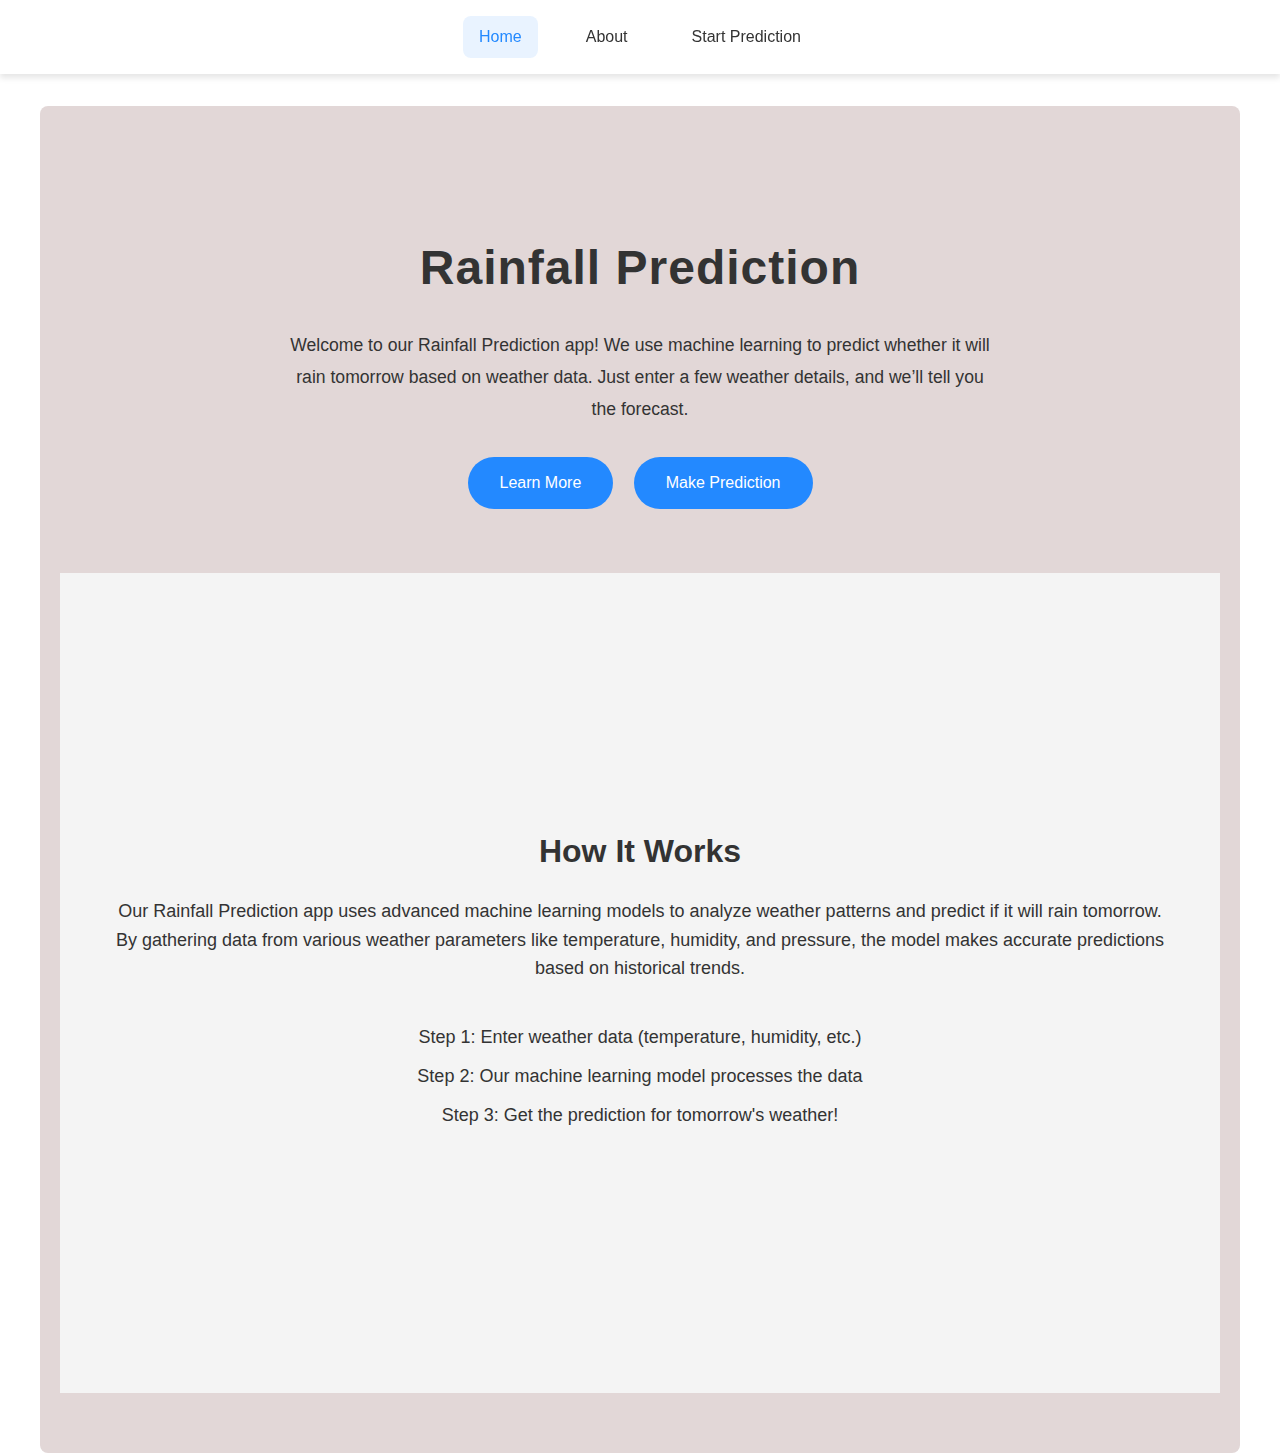
<file: templates/index.html>
<!DOCTYPE html>
<html lang="en">
  <head>
    <meta charset="utf-8" />
    <meta name="viewport" content="width=device-width, initial-scale=1.0" />
    <title>Rainfall Prediction</title>
    <style>
      /* Global Styles */
      :root {
        --primary: #2389ff;
        --secondary: #03a9f4;
        --dark: #333;
        --light: #f8f9fa;
        --success: #28a745;
        --danger: #dc3545;
        --warning: #ffc107;
        --info: #17a2b8;
        --shadow: 0 4px 6px rgba(0, 0, 0, 0.1);
        --border-radius: 8px;
        --transition: all 0.3s ease;
      }

      * {
        margin: 0;
        padding: 0;
        box-sizing: border-box;
        font-family: "Segoe UI", Tahoma, Geneva, Verdana, sans-serif;
      }

      body {
        color: var(--dark);
        line-height: 1.6;
      }

      /* Navigation */
      nav {
        background-color: #fff;
        box-shadow: var(--shadow);
        position: sticky;
        top: 0;
        z-index: 100;
      }

      .nav-container {
        max-width: 1200px;
        margin: 0 auto;
        padding: 1rem;
      }

      .navigation {
        display: flex;
        justify-content: center;
        gap: 2rem;
      }

      .navigation a {
        color: var(--dark);
        text-decoration: none;
        font-weight: 500;
        padding: 0.5rem 1rem;
        border-radius: var(--border-radius);
        transition: var(--transition);
        cursor: pointer;
      }

      .navigation a:hover {
        background-color: rgba(35, 137, 255, 0.1);
        color: var(--primary);
      }

      .active-nav {
        color: var(--primary) !important;
        background-color: rgba(35, 137, 255, 0.1);
      }

      /* Sections */
      section {
        padding: 2rem 1rem;
        max-width: 1200px;
        margin: 0 auto;
        min-height: calc(100vh - 80px);
        display: flex;
        flex-direction: column;
        justify-content: center;
      }

      /* Home Section */
      #home {
        text-align: center;
        position: relative;
        border-radius: var(--border-radius);
        margin-top: 2rem;
      }

      #home::before {
        content: "";
        position: absolute;
        top: 0;
        left: 0;
        width: 100%;
        height: 100%;
        text:var(--dark)
        border-radius: var(--border-radius);
      }

      .content {
        position: relative;
        z-index: 1;
        padding: 4rem 2rem;
      }

      .info {
        max-width: 700px;
        margin: 0 auto;
      }

      .info h2 {
        font-size: 3rem;
        margin-bottom: 1.5rem;
        letter-spacing: 1px;
      }

      .info h2 span {
        color: var(--secondary);
      }

      .info p {
        margin-bottom: 2rem;
        font-size: 1.1rem;
        line-height: 1.8;
      }

      .info-btn {
        display: inline-block;
        background-color: var(--primary);
        color: white;
        padding: 0.8rem 2rem;
        margin: 0 0.5rem;
        border-radius: 50px;
        text-decoration: none;
        transition: var(--transition);
        font-weight: 500;
        border: none;
        cursor: pointer;
      }

      .info-btn:hover {
        background-color: #1a75d2;
        transform: translateY(-3px);
        box-shadow: 0 10px 20px rgba(0, 0, 0, 0.2);
      }

      /* About Section */
      #about {
        background-color: white;
        border-radius: var(--border-radius);
        box-shadow: var(--shadow);
        padding: 3rem;
        margin: 2rem auto;
      }

      #about h2 {
        font-size: 2.5rem;
        margin-bottom: 1.5rem;
        color: var(--primary);
        text-align: center;
      }

      .about-content {
        font-size: 1.1rem;
        text-align: justify;
      }

      .about-content a {
        color: var(--primary);
        text-decoration: none;
        font-weight: 500;
      }

      .about-content a:hover {
        text-decoration: underline;
      }

      /* Predict Section */
      #predict {
        margin: 2rem auto;
      }

      .form {
        background-color: white;
        border-radius: var(--border-radius);
        box-shadow: var(--shadow);
        padding: 2rem;
      }

      .ph1 {
        font-size: 2.5rem;
        margin-bottom: 2rem;
        color: var(--primary);
        text-align: center;
      }

      .ml-input {
        margin-bottom: 2rem;
      }

      .row {
        display: grid;
        grid-template-columns: repeat(auto-fit, minmax(300px, 1fr));
        gap: 2rem;
      }

      .col1,
      .col2,
      .col3,
      .col4 {
        display: flex;
        flex-direction: column;
        gap: 1rem;
      }

      input,
      select {
        width: 100%;
        padding: 0.8rem 1rem;
        border: 1px solid #ddd;
        border-radius: var(--border-radius);
        font-size: 1rem;
        transition: var(--transition);
      }

      input:focus,
      select:focus {
        outline: none;
        border-color: var(--primary);
        box-shadow: 0 0 0 3px rgba(35, 137, 255, 0.2);
      }

      select {
        appearance: none;
        background-image: url("data:image/svg+xml,%3Csvg xmlns='http://www.w3.org/2000/svg' width='16' height='16' fill='%23333' viewBox='0 0 16 16'%3E%3Cpath d='M7.247 11.14L2.451 5.658C1.885 5.013 2.345 4 3.204 4h9.592a1 1 0 0 1 .753 1.659l-4.796 5.48a1 1 0 0 1-1.506 0z'/%3E%3C/svg%3E");
        background-repeat: no-repeat;
        background-position: right 1rem center;
        background-size: 16px 12px;
        padding-right: 2.5rem;
      }

      button {
        display: block;
        background-color: var(--primary);
        color: white;
        padding: 1rem 2rem;
        border: none;
        border-radius: 50px;
        font-size: 1.1rem;
        font-weight: 500;
        cursor: pointer;
        transition: var(--transition);
        margin: 0 auto;
      }

      button:hover {
        background-color: #1a75d2;
        transform: translateY(-3px);
        box-shadow: 0 10px 20px rgba(0, 0, 0, 0.1);
      }

      /* Utility Classes */
      .hidden {
        display: none;
      }

      /* Card Layout for Form Fields */
      .input-card {
        background-color: #f8f9fa;
        border-radius: var(--border-radius);
        padding: 1rem;
        transition: var(--transition);
      }

      .input-card:hover {
        box-shadow: 0 5px 15px rgba(0, 0, 0, 0.1);
      }

      .input-group {
        margin-bottom: 0.5rem;
      }

      .input-group label {
        display: block;
        margin-bottom: 0.5rem;
        font-weight: 500;
        color: #555;
      }

      .field-section {
        margin-bottom: 2rem;
      }

      .field-title {
        font-size: 1.2rem;
        margin-bottom: 1rem;
        color: var(--primary);
        border-bottom: 2px solid var(--primary);
        padding-bottom: 0.5rem;
        font-weight: 500;
      }

      /* Responsive Design */
      @media (max-width: 768px) {
        .row {
          grid-template-columns: 1fr;
        }

        .navigation {
          flex-direction: column;
          align-items: center;
          gap: 0.5rem;
        }

        .info h2 {
          font-size: 2rem;
        }

        #about,
        .form {
          padding: 1.5rem;
        }
      }
    </style>
  </head>

  <body>
    <nav>
      <header class="nav-container">
        <div class="navigation">
          <a id="nav-home" onclick="navFunction('home')" class="active-nav"
            >Home</a
          >
          <a id="nav-about" onclick="navFunction('about')">About</a>
          <a id="nav-predict" onclick="navFunction('predict')"
            >Start Prediction</a
          >
        </div>
      </header>
    </nav>

    <section id="home" style="background-color: #e2d7d7; padding: 60px 20px">
      <div class="content">
        <div class="info">
          <h2>Rainfall Prediction <br /><span></span></h2>
          <p>
            Welcome to our Rainfall Prediction app! We use machine learning to
            predict whether it will rain tomorrow based on weather data. Just
            enter a few weather details, and we’ll tell you the forecast.
          </p>
          <a class="info-btn" onclick="navFunction('about')">Learn More</a>
          <a class="info-btn" onclick="navFunction('predict')"
            >Make Prediction</a
          >
        </div>
      </div>
      <section style="background-color: #f4f4f4; padding: 60px 20px">
        <div class="content" style="max-width: 1200px; margin: 0 auto">
          <h2 style="text-align: center; font-size: 32px; margin-bottom: 20px">
            How It Works
          </h2>
          <p style="text-align: center; font-size: 18px; margin-bottom: 40px">
            Our Rainfall Prediction app uses advanced machine learning models to
            analyze weather patterns and predict if it will rain tomorrow. By
            gathering data from various weather parameters like temperature,
            humidity, and pressure, the model makes accurate predictions based
            on historical trends.
          </p>
          <ul style="list-style-type: none; text-align: center">
            <li style="font-size: 18px; margin-bottom: 10px">
              Step 1: Enter weather data (temperature, humidity, etc.)
            </li>
            <li style="font-size: 18px; margin-bottom: 10px">
              Step 2: Our machine learning model processes the data
            </li>
            <li style="font-size: 18px; margin-bottom: 10px">
              Step 3: Get the prediction for tomorrow's weather!
            </li>
          </ul>
        </div>
      </section>
    </section>

    <section id="about" class="hidden">
      <div>
        <h2>About</h2>
        <p class="about-content">
          Our Rainfall Prediction application leverages advanced machine
          learning models to forecast the likelihood of rainfall based on
          historical weather data across Australia.
          <br /><br />
          Built using the Rain Prediction in Australia dataset, our backend
          system—developed in Flask—takes multiple meteorological parameters
          such as temperature, rainfall, humidity, wind speed, pressure, cloud
          cover, and more as input to make accurate predictions.
          <br /><br />
          To enhance the reliability and precision of our forecasts, we employ:
          <br />• Data preprocessing and normalization<br />• Outlier
          detection<br />• Correlation analysis<br />• Feature selection
          <br /><br />
          Our model is powered by the XGBoost algorithm, selected for its high
          performance and ability to handle complex, non-linear relationships in
          the data.
          <br /><br />
          Additionally, we incorporated PCA for dimensionality reduction and
          K-Means clustering to identify regional weather patterns, making our
          model robust and location-aware.
          <br /><br />
          Users input relevant weather data through a simple web form, and the
          Flask server processes the request, scales the data, and feeds it into
          the trained model to predict whether it will rain the next day.
        </p>
      </div>
    </section>

    <section id="predict" class="hidden">
      <form action="/predict" method="POST" class="form">
        <h1 class="ph1">Weather Data Input</h1>

        <div class="ml-input">
          <!-- Temperature Section -->
          <div class="field-section">
            <h3 class="field-title">Temperature Data</h3>
            <div class="row">
              <div class="input-card">
                <div class="input-group">
                  <label for="mintemp">Minimum Temperature (°C)</label>
                  <input
                    type="text"
                    id="mintemp"
                    name="mintemp"
                    placeholder="e.g. 15.2"
                    required
                  />
                </div>
              </div>
              <div class="input-card">
                <div class="input-group">
                  <label for="maxtemp">Maximum Temperature (°C)</label>
                  <input
                    type="text"
                    id="maxtemp"
                    name="maxtemp"
                    placeholder="e.g. 28.5"
                    required
                  />
                </div>
              </div>
              <div class="input-card">
                <div class="input-group">
                  <label for="temp9am">Temperature at 9am (°C)</label>
                  <input
                    type="text"
                    id="temp9am"
                    name="temp9am"
                    placeholder="e.g. 19.4"
                    required
                  />
                </div>
              </div>
              <div class="input-card">
                <div class="input-group">
                  <label for="temp3pm">Temperature at 3pm (°C)</label>
                  <input
                    type="text"
                    id="temp3pm"
                    name="temp3pm"
                    placeholder="e.g. 26.8"
                    required
                  />
                </div>
              </div>
            </div>
          </div>

          <!-- Wind Section -->
          <div class="field-section">
            <h3 class="field-title">Wind Conditions</h3>
            <div class="row">
              <div class="input-card">
                <div class="input-group">
                  <label for="windgustspeed">Wind Gust Speed (km/h)</label>
                  <input
                    type="text"
                    id="windgustspeed"
                    name="windgustspeed"
                    placeholder="e.g. 46.0"
                    required
                  />
                </div>
              </div>
              <div class="input-card">
                <div class="input-group">
                  <label for="windgustdir">Wind Gust Direction</label>
                  <select id="windgustdir" name="windgustdir" required>
                    <option value="" disabled selected>Select direction</option>
                    <option value="3">North</option>
                    <option value="4">West</option>
                    <option value="7">South</option>
                    <option value="15">East</option>
                    <option value="1">Northwest</option>
                    <option value="11">Northeast</option>
                    <option value="9">Southwest</option>
                    <option value="12">Southeast</option>
                    <option value="0">North-Northwest</option>
                    <option value="6">North-Northeast</option>
                    <option value="8">South-Southwest</option>
                    <option value="10">South-Southeast</option>
                    <option value="2">West-Northwest</option>
                    <option value="5">West-Southwest</option>
                    <option value="14">East-Northeast</option>
                    <option value="13">East-Southeast</option>
                  </select>
                </div>
              </div>
              <div class="input-card">
                <div class="input-group">
                  <label for="windspeed9am">Wind Speed at 9am (km/h)</label>
                  <input
                    type="text"
                    id="windspeed9am"
                    name="windspeed9am"
                    placeholder="e.g. 15.0"
                    required
                  />
                </div>
              </div>
              <div class="input-card">
                <div class="input-group">
                  <label for="winddir9am">Wind Direction at 9am</label>
                  <select id="winddir9am" name="winddir9am" required>
                    <option value="" disabled selected>Select direction</option>
                    <option value="1">North</option>
                    <option value="5">West</option>
                    <option value="10">South</option>
                    <option value="15">East</option>
                    <option value="2">Northwest</option>
                    <option value="9">Northeast</option>
                    <option value="7">Southwest</option>
                    <option value="13">Southeast</option>
                    <option value="0">North-Northwest</option>
                    <option value="3">North-Northeast</option>
                    <option value="8">South-Southwest</option>
                    <option value="11">South-Southeast</option>
                    <option value="4">West-Northwest</option>
                    <option value="6">West-Southwest</option>
                    <option value="12">East-Northeast</option>
                    <option value="14">East-Southeast</option>
                  </select>
                </div>
              </div>
              <div class="input-card">
                <div class="input-group">
                  <label for="windspeed3pm">Wind Speed at 3pm (km/h)</label>
                  <input
                    type="text"
                    id="windspeed3pm"
                    name="windspeed3pm"
                    placeholder="e.g. 22.0"
                    required
                  />
                </div>
              </div>
              <div class="input-card">
                <div class="input-group">
                  <label for="winddir3pm">Wind Direction at 3pm</label>
                  <select id="winddir3pm" name="winddir3pm" required>
                    <option value="" disabled selected>Select direction</option>
                    <option value="2">North</option>
                    <option value="4">West</option>
                    <option value="8">South</option>
                    <option value="14">East</option>
                    <option value="0">Northwest</option>
                    <option value="11">Northeast</option>
                    <option value="9">Southwest</option>
                    <option value="10">Southeast</option>
                    <option value="1">North-Northwest</option>
                    <option value="5">North-Northeast</option>
                    <option value="7">South-Southwest</option>
                    <option value="12">South-Southeast</option>
                    <option value="3">West-Northwest</option>
                    <option value="6">West-Southwest</option>
                    <option value="13">East-Northeast</option>
                    <option value="15">East-Southeast</option>
                  </select>
                </div>
              </div>
            </div>
          </div>

          <!-- Moisture Section -->
          <div class="field-section">
            <h3 class="field-title">Moisture Conditions</h3>
            <div class="row">
              <div class="input-card">
                <div class="input-group">
                  <label for="rainfall">Rainfall (mm)</label>
                  <input
                    type="text"
                    id="rainfall"
                    name="rainfall"
                    placeholder="e.g. 3.6"
                    required
                  />
                </div>
              </div>
              <div class="input-card">
                <div class="input-group">
                  <label for="evaporation">Evaporation (mm)</label>
                  <input
                    type="text"
                    id="evaporation"
                    name="evaporation"
                    placeholder="e.g. 4.2"
                    required
                  />
                </div>
              </div>
              <div class="input-card">
                <div class="input-group">
                  <label for="humidity9am">Humidity at 9am (%)</label>
                  <input
                    type="text"
                    id="humidity9am"
                    name="humidity9am"
                    placeholder="e.g. 65"
                    required
                  />
                </div>
              </div>
              <div class="input-card">
                <div class="input-group">
                  <label for="humidity3pm">Humidity at 3pm (%)</label>
                  <input
                    type="text"
                    id="humidity3pm"
                    name="humidity3pm"
                    placeholder="e.g. 45"
                    required
                  />
                </div>
              </div>
              <div class="input-card">
                <div class="input-group">
                  <label for="raintoday">Did it Rain Today?</label>
                  <select id="raintoday" name="raintoday" required>
                    <option value="" disabled selected>Select answer</option>
                    <option value="1">Yes</option>
                    <option value="0">No</option>
                  </select>
                </div>
              </div>
            </div>
          </div>

          <!-- Pressure and Other -->
          <div class="field-section">
            <h3 class="field-title">Atmospheric Conditions</h3>
            <div class="row">
              <div class="input-card">
                <div class="input-group">
                  <label for="pressure9am">Pressure at 9am (hPa)</label>
                  <input
                    type="text"
                    id="pressure9am"
                    name="pressure9am"
                    placeholder="e.g. 1015.2"
                    required
                  />
                </div>
              </div>
              <div class="input-card">
                <div class="input-group">
                  <label for="pressure3pm">Pressure at 3pm (hPa)</label>
                  <input
                    type="text"
                    id="pressure3pm"
                    name="pressure3pm"
                    placeholder="e.g. 1010.5"
                    required
                  />
                </div>
              </div>
              <div class="input-card">
                <div class="input-group">
                  <label for="cloud9am">Cloud Cover at 9am (oktas)</label>
                  <input
                    type="text"
                    id="cloud9am"
                    name="cloud9am"
                    placeholder="e.g. 5"
                    required
                  />
                </div>
              </div>
              <div class="input-card">
                <div class="input-group">
                  <label for="cloud3pm">Cloud Cover at 3pm (oktas)</label>
                  <input
                    type="text"
                    id="cloud3pm"
                    name="cloud3pm"
                    placeholder="e.g. 6"
                    required
                  />
                </div>
              </div>
              <div class="input-card">
                <div class="input-group">
                  <label for="sunshine">Sunshine (hours)</label>
                  <input
                    type="text"
                    id="sunshine"
                    name="sunshine"
                    placeholder="e.g. 8.5"
                    required
                  />
                </div>
              </div>
            </div>
          </div>

          <!-- Location & Date -->
          <div class="field-section">
            <h3 class="field-title">Location & Date</h3>
            <div class="row">
              <div class="input-card">
                <div class="input-group">
                  <label for="date">Month (1-12)</label>
                  <input
                    type="number"
                    id="date"
                    name="date"
                    min="1"
                    max="12"
                    placeholder="e.g. 5 for May"
                    required
                  />
                </div>
              </div>
              <div class="input-card">
                <div class="input-group">
                  <label for="location">Location</label>
                  <select id="location" name="location" required>
                    <option value="" disabled selected>Select location</option>
                    <option value="24">Adelaide</option>
                    <option value="7">Albany</option>
                    <option value="30">Albury</option>
                    <option value="46">Alice Springs</option>
                    <option value="33">Badgerys Creek</option>
                    <option value="14">Ballarat</option>
                    <option value="36">Bendigo</option>
                    <option value="21">Brisbane</option>
                    <option value="2">Cairns</option>
                    <option value="43">Cobar</option>
                    <option value="9">Coffs Harbour</option>
                    <option value="4">Dartmoor</option>
                    <option value="11">Darwin</option>
                    <option value="15">Gold Coast</option>
                    <option value="17">Hobart</option>
                    <option value="45">Katherine</option>
                    <option value="23">Launceston</option>
                    <option value="28">Melbourne</option>
                    <option value="25">Melbourne Airport</option>
                    <option value="44">Mildura</option>
                    <option value="42">Moree</option>
                    <option value="5">Mount Gambier</option>
                    <option value="12">Mount Ginini</option>
                    <option value="19">Newcastle</option>
                    <option value="47">Nhil</option>
                    <option value="13">Norah Head</option>
                    <option value="6">Norfolk Island</option>
                    <option value="32">Nuriootpa</option>
                    <option value="40">Pearce RAAF</option>
                    <option value="31">Penrith</option>
                    <option value="26">Perth</option>
                    <option value="35">Perth Airport</option>
                    <option value="1">Portland</option>
                    <option value="37">Richmond</option>
                    <option value="27">Sale</option>
                    <option value="41">Salmon Gums</option>
                    <option value="10">Sydney</option>
                    <option value="16">Sydney Airport</option>
                    <option value="39">Townsville</option>
                    <option value="34">Tuggeranong</option>
                    <option value="49">Uluru</option>
                    <option value="38">Wagga Wagga</option>
                    <option value="3">Walpole</option>
                    <option value="18">Watsonia</option>
                    <option value="22">William Town</option>
                    <option value="8">Witchcliffe</option>
                    <option value="20">Wollongong</option>
                    <option value="48">Woomera</option>
                  </select>
                </div>
              </div>
            </div>
          </div>
        </div>

        <div>
          <button type="submit">Generate Prediction</button>
        </div>
      </form>
    </section>

    <script>
      function navFunction(sectionId) {
        // Hide all sections
        document.getElementById("home").classList.add("hidden");
        document.getElementById("about").classList.add("hidden");
        document.getElementById("predict").classList.add("hidden");

        // Remove active class from all nav items
        document.getElementById("nav-home").classList.remove("active-nav");
        document.getElementById("nav-about").classList.remove("active-nav");
        document.getElementById("nav-predict").classList.remove("active-nav");

        // Show selected section
        document.getElementById(sectionId).classList.remove("hidden");

        // Add active class to selected nav item
        document.getElementById("nav-" + sectionId).classList.add("active-nav");
      }
    </script>
  </body>
</html>
</file>
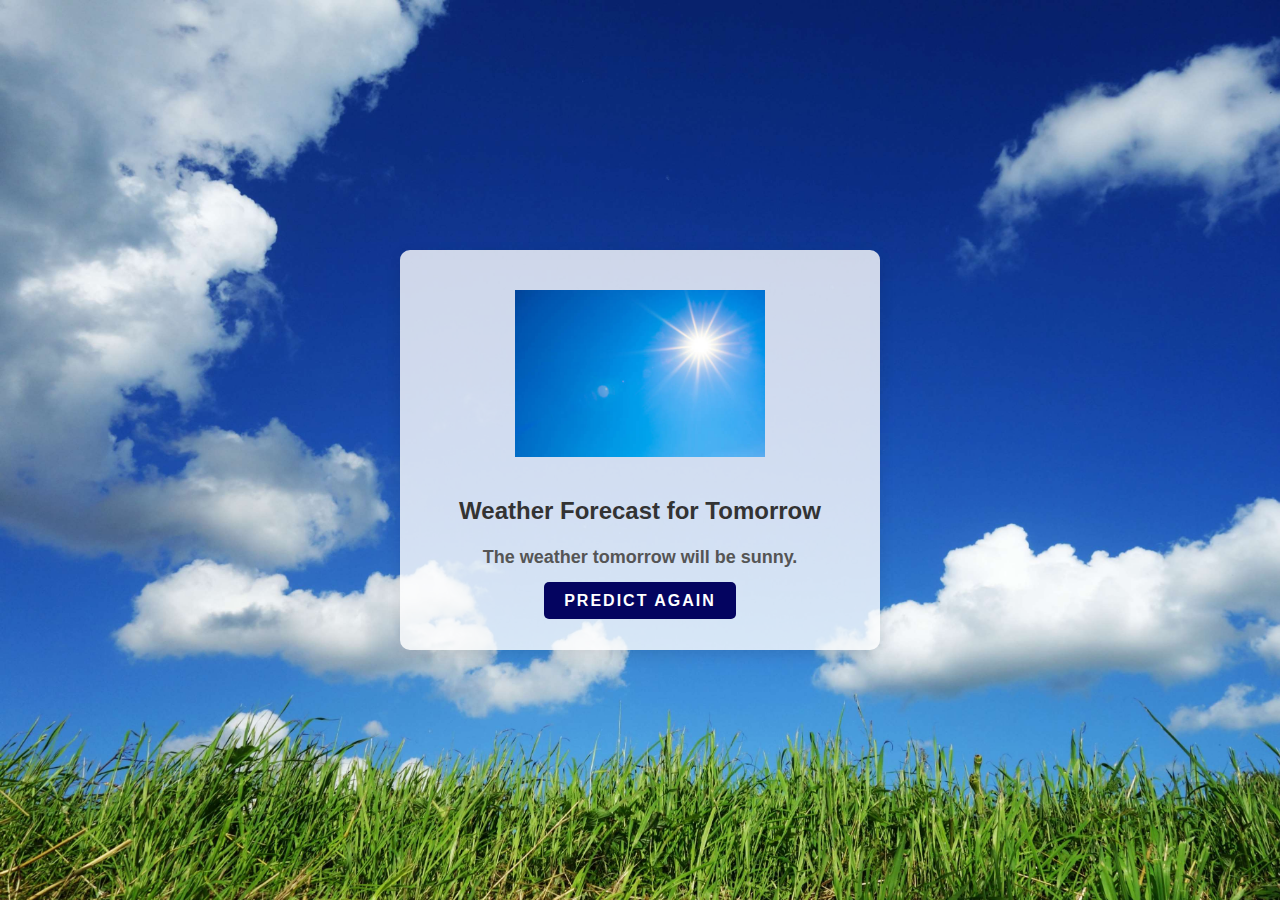
<file: templates/sunny.html>
<!DOCTYPE html>
<html lang="en">
<head>
    <meta charset="UTF-8">
    <meta name="viewport" content="width=device-width, initial-scale=1.0">
    <title>Weather Forecast</title>
    <link rel="stylesheet" href="../static/css/output.css">

    <style>
        body{
            background-image: url('../static/css/bgsunny.jpeg');
        }
    </style>
</head>
<body>
    <!-- Weather Info -->
    <div class="weather-info">
        <img class="sunny-img" src="../static/css/sunny.jpeg" alt="Sunny Image">
        <h1>Weather Forecast for Tomorrow</h1>
        <p>The weather tomorrow will be sunny.</p>
        
        <a class="info-btn" href="/">Predict Again</a>
    </div>
</body>
</html>
</file>
<file: static/css/output.css>
body {
    font-family: 'Roboto', sans-serif;
    margin: 0;
    padding: 0;
    background-size: cover;
    display: flex;
    justify-content: center;
    align-items: center;
    min-height: 100vh;
}

.raindrop {
    position: absolute;
    width: 2px;
    height: 10px;
    background-color: rgba(255, 255, 255, 0.5);
    animation: fall 1.5s linear infinite;
}

.raindrop:nth-child(1) {
    left: 5%;
    animation-delay: 0s;
}

.raindrop:nth-child(2) {
    left: 10%;
    animation-delay: 0.2s;
}

.raindrop:nth-child(3) {
    left: 15%;
    animation-delay: 0.4s;
}

@keyframes fall {
    0% {
        transform: translateY(-50px);
    }

    100% {
        transform: translateY(45vh);
    }
}

.weather-info {
    background-color: rgba(255, 255, 255, 0.8);
    border-radius: 10px;
    padding: 40px;
    box-shadow: 0 5px 15px rgba(0, 0, 0, 0.1);
    max-width: 400px;
    width: 100%;
    text-align: center;
    position: relative;
    z-index: 1;
}

.rainy-img {
    width: 250px;
    margin-bottom: 20px;
}

h1 {
    color: #333;
    font-size: 24px;
    font-weight: 700;
    margin-bottom: 10px;
}

p {
    color: #555;
    font-size: 18px;
    line-height: 1.6;
    margin-bottom: 20px;
    font-weight: 600;
}

.thank-you {
    color: #444;
    font-size: 16px;
}

.footer {
    margin-top: 20px;
    font-size: 12px;
    color: #888;
}

.info-btn {
    color: #fff;
    background: rgb(4, 4, 96);
    text-decoration: none;
    text-transform: uppercase;
    font-weight: 700;
    letter-spacing: 2px;
    padding: 10px 20px;
    border-radius: 5px;
    transition: background 0.3s;
    margin: 15px;
}

.info-btn:hover {
    background: #072a33;
}

.sunny-img {
    width: 250px; /* Adjust the width as needed */
    margin-bottom: 20px;
}
</file>
